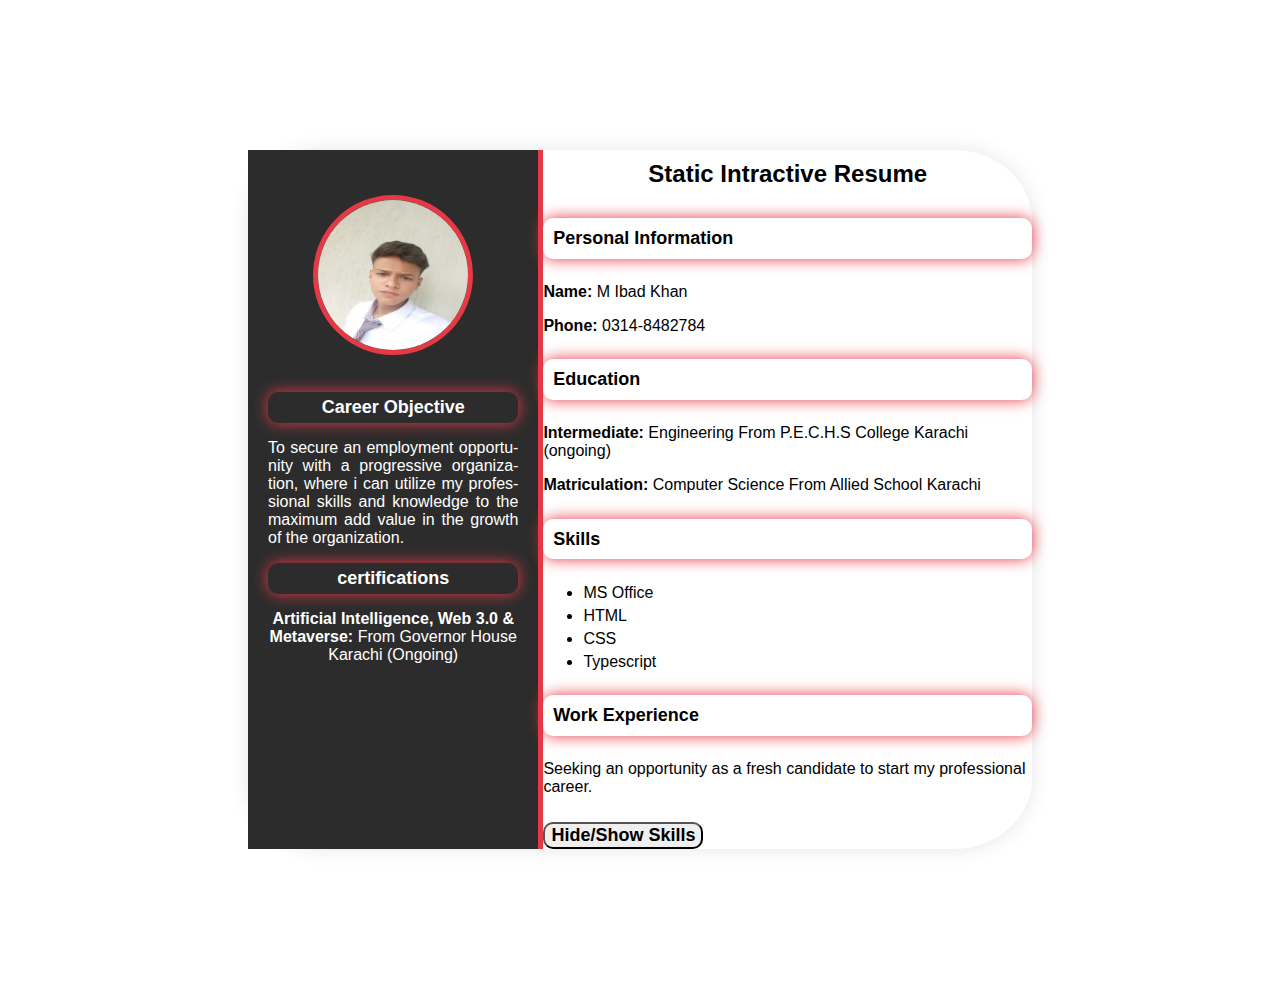
<file: milestone1/index.html>
<!DOCTYPE html>
<html lang="en">
<head>
    <meta charset="UTF-8">
    <meta name="viewport" content="width=device-width, initial-scale=1.0">
    <title>Static Interactive Resume</title>
    <link rel="stylesheet" href="style.css">
</head>
<body>
    <div class="resumeContainer">
        <div class="left-section">
            <img src="profile.jpg" alt="profile" class="profile-picture">
            <section id="objective">
                <h3 style="color: white;">Career Objective</h3>
                <p style="text-align: justify; hyphens: auto;">To secure an employment opportunity with a progressive organization, where i can utilize my professional skills and knowledge to the maximum add value in the growth of the organization.</p>
            </section>

            <section id="certification">
                <h3 style="color: white;">certifications</h3>
                <p><b>Artificial Intelligence, Web 3.0 & Metaverse:</b> From Governor House Karachi (Ongoing) </p>
            </section>
        </div>

        <div id="right-section">
            <h1>Static Intractive Resume</h1>
            <section id="personal-info">
                <h3>Personal Information</h3>
                <p><b>Name:</b> M Ibad Khan</p>
                <p><b>Phone:</b> 0314-8482784</p>
            </section>

            <section id="education">
                <h3>Education</h3>
                <p><b>Intermediate:</b> Engineering From P.E.C.H.S College Karachi (ongoing) </p>
                <p><b>Matriculation:</b> Computer Science From Allied School Karachi </p>
            </section>

            <section id="skills">
                <h3>Skills</h3>
                <ul>
                    <li>MS Office</li>
                    <li>HTML</li>
                    <li>CSS</li>
                    <li>Typescript</li>
                </ul>
            </section>

            <section id="experience">
                <h3>Work Experience</h3>
                <p>Seeking an opportunity as a fresh candidate to start my professional career.</p>
            </section>

            <Button id="toggle-skills"><b>Hide/Show Skills</b></Button>
        </div>
    </div>
    <script src="script.js"></script>
</body>
</html>
</file>
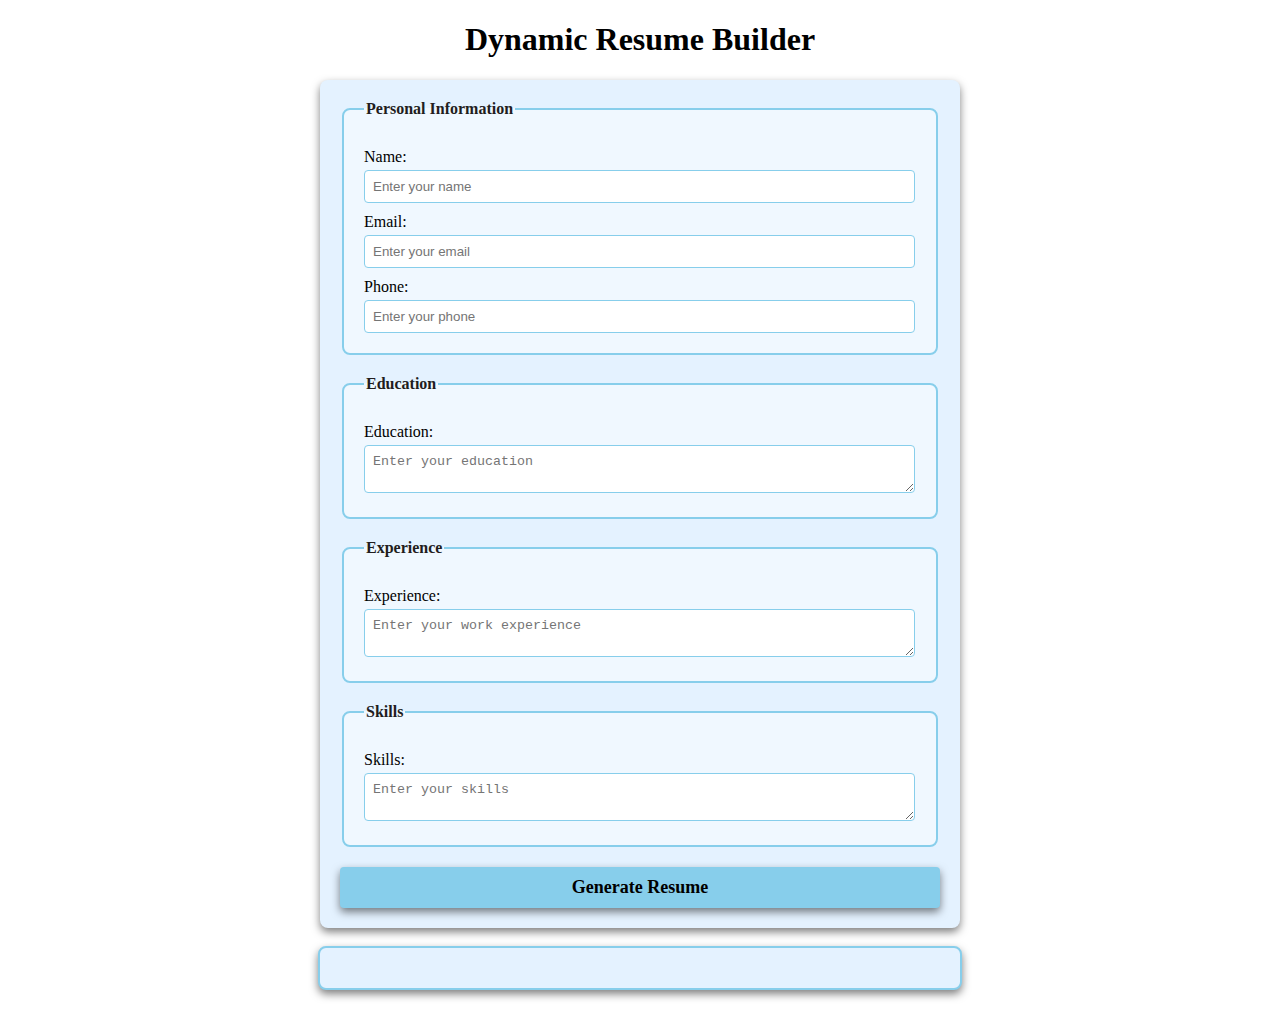
<file: milestone3/index.html>
<!DOCTYPE html>
<html lang="en">
<head>
    <meta charset="UTF-8">
    <meta name="viewport" content="width=device-width, initial-scale=1.0">
    <title>Dynamic Resume Builder</title>
    <link rel="stylesheet" href="style.css">
</head>
<body>
    <h1>Dynamic Resume Builder</h1>
    <form id="resume-form">
        <fieldset>
            <legend>Personal Information</legend>
            <label for="name">Name:</label>
            <input type="text" id="name" placeholder="Enter your name" required>

            <label for="email">Email:</label>
            <input type="text" id="email" placeholder="Enter your email" required>

            <label for="phone">Phone:</label>
            <input type="text" id="phone" placeholder="Enter your phone" required>
        </fieldset>

        <fieldset>
            <legend>Education</legend>
            <label for="education">Education:</label>
            <textarea id="education" placeholder="Enter your education" required></textarea>
        </fieldset>

        <fieldset>
            <legend>Experience</legend>
            <label for="experience">Experience:</label>
            <textarea id="experience" placeholder="Enter your work experience" required></textarea>
        </fieldset>

        <fieldset>
            <legend>Skills</legend>
            <label for="skills">Skills:</label>
            <textarea id="skills" placeholder="Enter your skills" required></textarea>
        </fieldset>

        <button type="submit"><b>Generate Resume</b></button>
    </form>
    <br>

    <div id="resume-display">
        <!-- resume will be generated-->

    </div>

    <script src="script.js"></script>
</body>
</html>
</file>
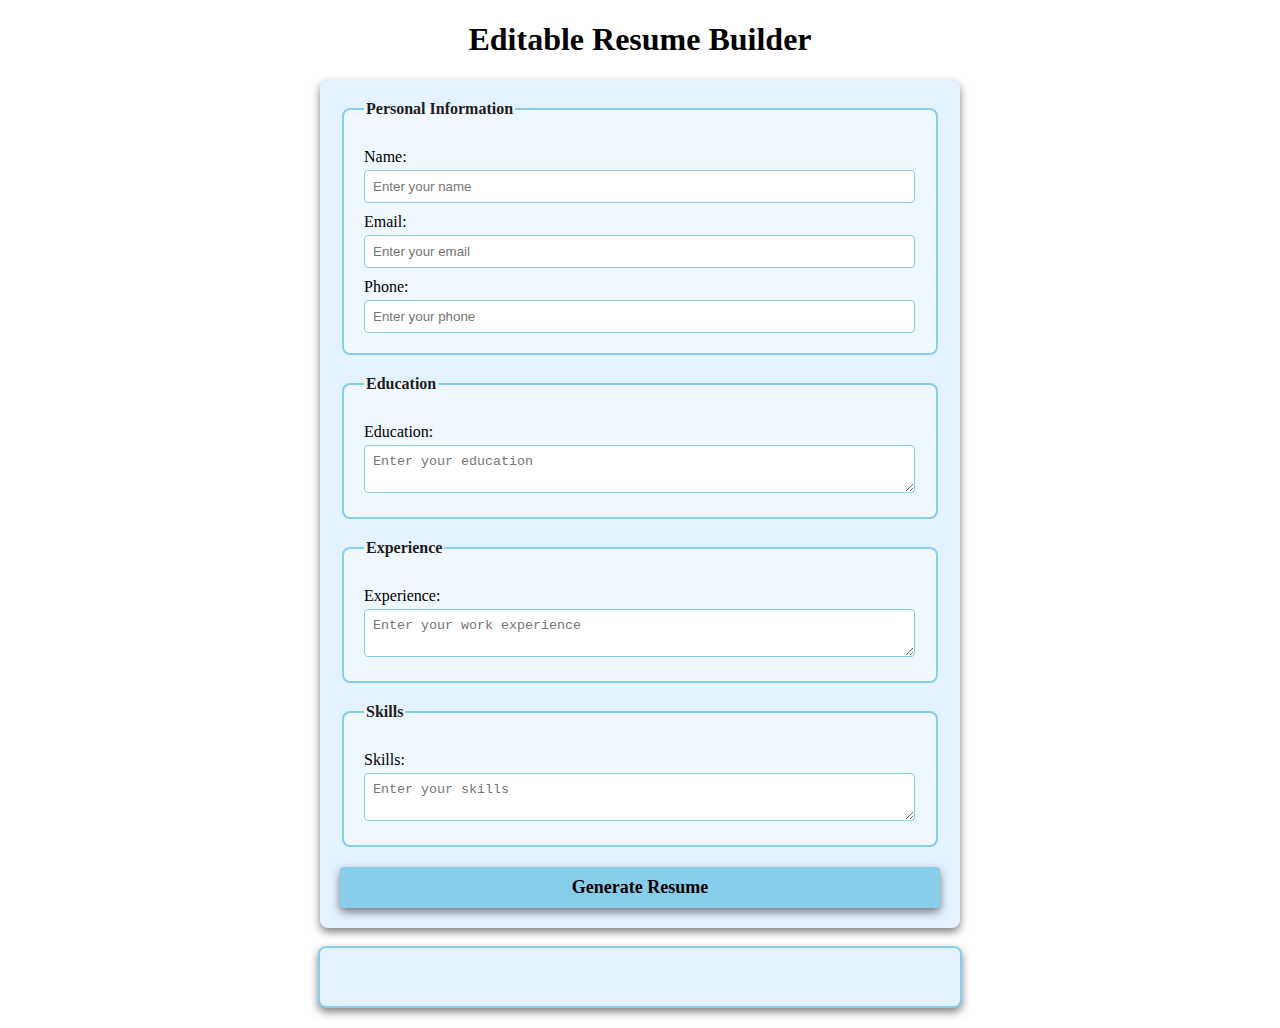
<file: milestone4/index.html>
<!DOCTYPE html>
<html lang="en">
<head>
    <meta charset="UTF-8">
    <meta name="viewport" content="width=device-width, initial-scale=1.0">
    <title>Editable Resume Builder</title>
    <link rel="stylesheet" href="style.css">
</head>
<body>
    <h1>Editable Resume Builder</h1>
    <form id="resume-form">
        <fieldset>
            <legend>Personal Information</legend>
            <label for="name">Name:</label>
            <input type="text" id="name" placeholder="Enter your name" required>

            <label for="email">Email:</label>
            <input type="text" id="email" placeholder="Enter your email" required>

            <label for="phone">Phone:</label>
            <input type="text" id="phone" placeholder="Enter your phone" required>
        </fieldset>

        <fieldset>
            <legend>Education</legend>
            <label for="education">Education:</label>
            <textarea id="education" placeholder="Enter your education" required></textarea>
        </fieldset>

        <fieldset>
            <legend>Experience</legend>
            <label for="experience">Experience:</label>
            <textarea id="experience" placeholder="Enter your work experience" required></textarea>
        </fieldset>

        <fieldset>
            <legend>Skills</legend>
            <label for="skills">Skills:</label>
            <textarea id="skills" placeholder="Enter your skills" required></textarea>
        </fieldset>

        <button type="submit"><b>Generate Resume</b></button>
    </form>
    <br>

    <div id="resume-display" contenteditable="true">
        <!-- resume will be generated-->

    </div>

    <script src="script.js"></script>
</body>
</html>
</file>
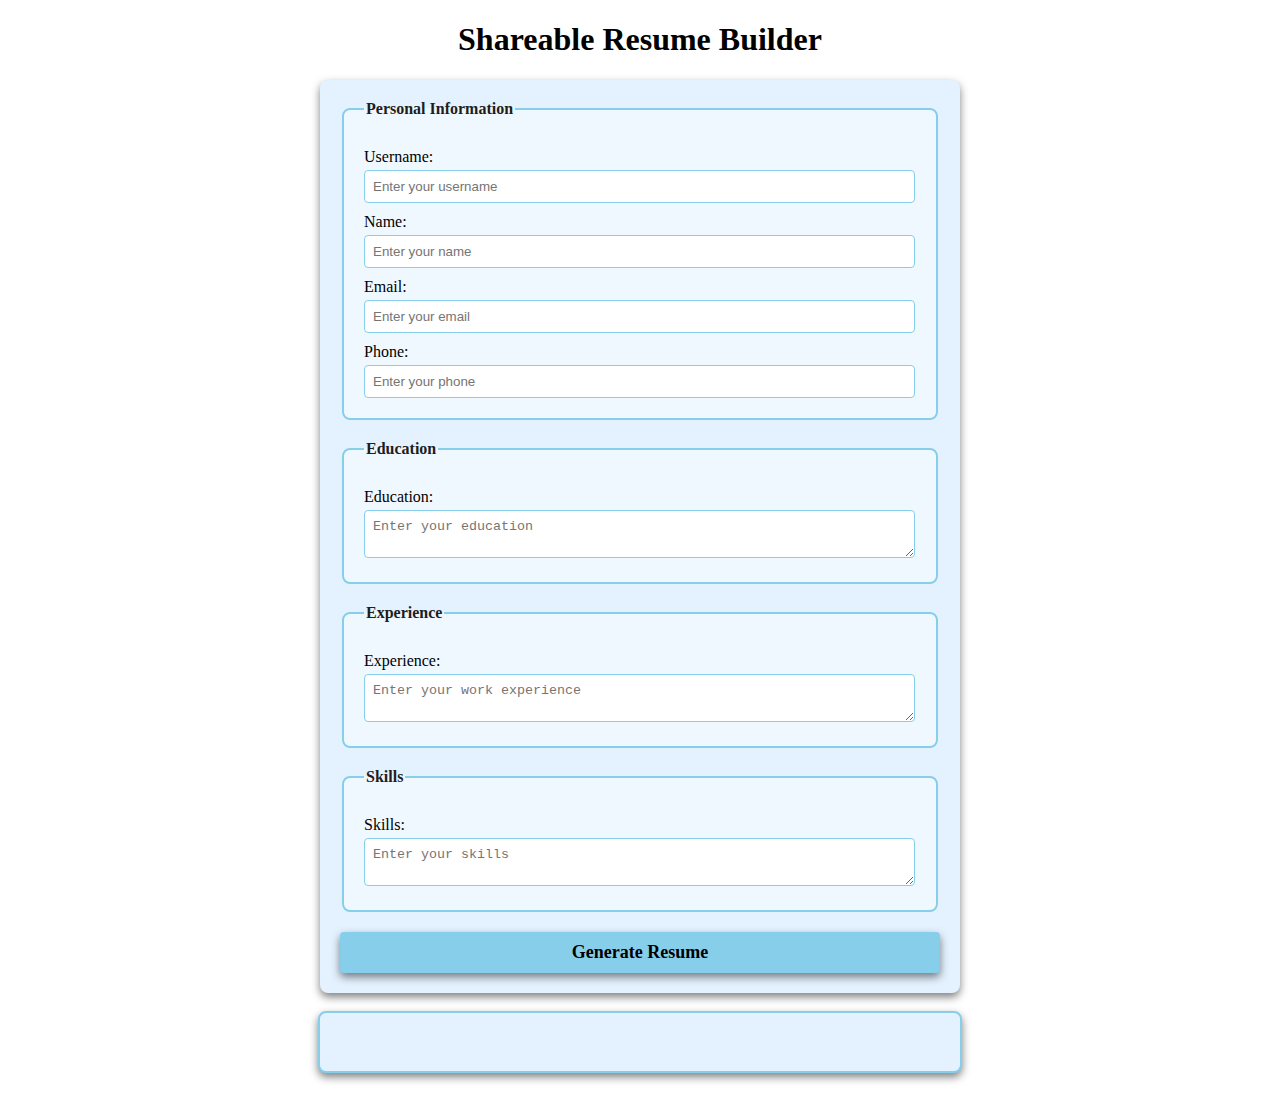
<file: milestone5/index.html>
<!DOCTYPE html>
<html lang="en">
<head>
    <meta charset="UTF-8">
    <meta name="viewport" content="width=device-width, initial-scale=1.0">
    <title>Shareable Resume Builder</title>
    <link rel="stylesheet" href="style.css">
</head>
<body>
    <h1>Shareable Resume Builder</h1>
    <form id="resume-form">
        <fieldset>
            <legend>Personal Information</legend>

            <label for="username">Username:</label>
            <input type="text" id="username" placeholder="Enter your username" required>

            <label for="name">Name:</label>
            <input type="text" id="name" placeholder="Enter your name" required>

            <label for="email">Email:</label>
            <input type="text" id="email" placeholder="Enter your email" required>

            <label for="phone">Phone:</label>
            <input type="text" id="phone" placeholder="Enter your phone" required>
        </fieldset>

        <fieldset>
            <legend>Education</legend>
            <label for="education">Education:</label>
            <textarea id="education" placeholder="Enter your education" required></textarea>
        </fieldset>

        <fieldset>
            <legend>Experience</legend>
            <label for="experience">Experience:</label>
            <textarea id="experience" placeholder="Enter your work experience" required></textarea>
        </fieldset>

        <fieldset>
            <legend>Skills</legend>
            <label for="skills">Skills:</label>
            <textarea id="skills" placeholder="Enter your skills" required></textarea>
        </fieldset>

        <button type="submit"><b>Generate Resume</b></button>
    </form>
    <br>

    <div id="resume-display" contenteditable="true">
        <!-- resume will be generated-->
    </div>
    <br>
    <div id="shareable-link-container" style="display: none;">
        <h2>Shareable Link</h2>
        <p>Here is your unique link to view or edit your resume:</p>
        <a href="#" id="shareable-link" target="_blank"></a>
        <br>
        <button id="download-pdf">Download as PDF</button>

    </div>

    <script src="script.js"></script>
</body>
</html>
</file>
<file: milestone1/style.css>
body {
    font-family: Arial, Helvetica, sans-serif;
    background: color #f4f4f4;
    margin: 0;
    padding: 150px;
}

.resumeContainer{
    display: flex;
    background-color: white;
    width: 80%;
    margin: 0 auto;
    border-radius: 10%;
    box-shadow: 0 0 20px rgba(0, 0, 0, 0.1);
}

.left-section{
    background-color: #2c2c2c;
    color: white;
    padding: 20px;
    width: 35%;
    text-align: center;
    border-right: 5px solid #e63946;
}

.profile-picture {
    width: 150px;
    height: 150px;
    margin-top: 10%;
    border-radius: 50%;
    border: 5px solid #e63946 ;
    margin-bottom: 20px;
}

h1{
    font-size: 24px;
    margin: 10px 0;
    margin-bottom: 30px;
    text-align: center;
}

h3{
    font-size: 18px;
    padding: 2%;
    margin: 20px 0 10px;
    color: black;
    border-radius: 10px;
    box-shadow: 0 0 15px #e63946;
    margin-top: 5%;
    margin-bottom: 5%;
}

ul{
    list-style-type: fill round;
    padding: 10;
    margin: 10px 0;
}

ul li {
    margin: 5px 0;
}

.right-section{
    padding: 20px;
    width: 65%;
}

button{
    font-family: Arial, Helvetica, sans-serif;
    border-radius: 10px;
    box-shadow: 0 0 15 black;
    cursor: pointer;
    margin-top: 10px;
    font-size: 18px;
}

button:hover{
    background-color: #ff737c;
}
</file>
<file: milestone3/style.css>
/* Styling form and resume sections */

body {
    font-family: 'Times New Roman', Times, serif;
    margin: 20px;
    padding: 0;
    background-color: white;
}

form {
    margin: auto;
    background-color: rgb(228, 242, 255);
    border-radius: 8px;
    box-shadow: 0 4px 8px rgba(0, 0, 0, 0.5);
    padding: 20px;
    max-width: 600px;
}

h1 {
    text-align: center;
    color: black;
}

fieldset {
    border: 2px solid skyblue;
    border-radius: 8px;
    padding: 20px;
    margin-bottom: 20px;
    background-color: aliceblue;
}

legend {
    font-weight: bold;
    text-align: left;
    color: rgb(34, 29, 29);
}

label {
    display: block;
    margin-top: 10px;
    color: black;

}

input,textarea {
    margin-top: 4px;
    padding: 8px;
    width: calc(100% - 1px);
    border: 1px solid skyblue;
    border-radius: 4px;
    box-sizing: border-box;
}

button {
    display: block;
    width: 100%;
    background-color: skyblue;
    color: black;
    border: none;
    border-radius: 4px;
    box-shadow: 0 4px 8px rgba(0, 0, 0, 0.5);
    margin-top: 10px;
    font-size: 18px;
    font-family: 'Times New Roman', Times, serif;
    padding: 10px;
    cursor: pointer;
}

button :hover {
    color: blue;
}

#resume-display {
    max-width: 600px;
    margin: auto;
    padding: 20px;
    border: 2px solid skyblue;
    border-radius: 8px;
    background-color: rgb(228, 242, 255);
    box-shadow: 0 4px 8px rgba(0, 0, 0, 0.5);
}

#resume-display h2 {
    color: black;
}
</file>
<file: milestone4/style.css>
/* Styling form and resume sections */

body {
    font-family: 'Times New Roman', Times, serif;
    margin: 20px;
    padding: 0;
    background-color: white;
}

form {
    margin: auto;
    background-color: rgb(228, 242, 255);
    border-radius: 8px;
    box-shadow: 0 4px 8px rgba(0, 0, 0, 0.5);
    padding: 20px;
    max-width: 600px;
}

h1 {
    text-align: center;
    color: black;
}

fieldset {
    border: 2px solid skyblue;
    border-radius: 8px;
    padding: 20px;
    margin-bottom: 20px;
    background-color: aliceblue;
}

legend {
    font-weight: bold;
    text-align: left;
    color: rgb(34, 29, 29);
}

label {
    display: block;
    margin-top: 10px;
    color: black;

}

input,textarea {
    margin-top: 4px;
    padding: 8px;
    width: calc(100% - 1px);
    border: 1px solid skyblue;
    border-radius: 4px;
    box-sizing: border-box;
}

button {
    display: block;
    width: 100%;
    background-color: skyblue;
    color: black;
    border: none;
    border-radius: 4px;
    box-shadow: 0 4px 8px rgba(0, 0, 0, 0.5);
    margin-top: 10px;
    font-size: 18px;
    font-family: 'Times New Roman', Times, serif;
    padding: 10px;
    cursor: pointer;
}

button :hover {
    color: blue;
}

#resume-display {
    max-width: 600px;
    margin: auto;
    padding: 20px;
    border: 2px solid skyblue;
    border-radius: 8px;
    background-color: rgb(228, 242, 255);
    box-shadow: 0 4px 8px rgba(0, 0, 0, 0.5);
    outline: none;
}

#resume-display h2 {
    color: black;
}
</file>
<file: milestone5/style.css>
/* Styling form and resume sections */

body {
    font-family: 'Times New Roman', Times, serif;
    margin: 20px;
    padding: 0;
    background-color: white;
}

form {
    margin: auto;
    background-color: rgb(228, 242, 255);
    border-radius: 8px;
    box-shadow: 0 4px 8px rgba(0, 0, 0, 0.5);
    padding: 20px;
    max-width: 600px;
}

h1 {
    text-align: center;
    color: black;
}

fieldset {
    border: 2px solid skyblue;
    border-radius: 8px;
    padding: 20px;
    margin-bottom: 20px;
    background-color: aliceblue;
}

legend {
    font-weight: bold;
    text-align: left;
    color: rgb(34, 29, 29);
}

label {
    display: block;
    margin-top: 10px;
    color: black;

}

input,textarea {
    margin-top: 4px;
    padding: 8px;
    width: calc(100% - 1px);
    border: 1px solid skyblue;
    border-radius: 4px;
    box-sizing: border-box;
}

button {
    display: block;
    width: 100%;
    background-color: skyblue;
    color: black;
    border: none;
    border-radius: 4px;
    box-shadow: 0 4px 8px rgba(0, 0, 0, 0.5);
    margin-top: 10px;
    font-size: 18px;
    font-family: 'Times New Roman', Times, serif;
    padding: 10px;
    cursor: pointer;
}

button :hover {
    color: blue;
}

#resume-display {
    max-width: 600px;
    margin: auto;
    padding: 20px;
    border: 2px solid skyblue;
    border-radius: 8px;
    background-color: rgb(228, 242, 255);
    box-shadow: 0 4px 8px rgba(0, 0, 0, 0.5);
    outline: none;
}

#resume-display h2 {
    color: black;
}
</file>
